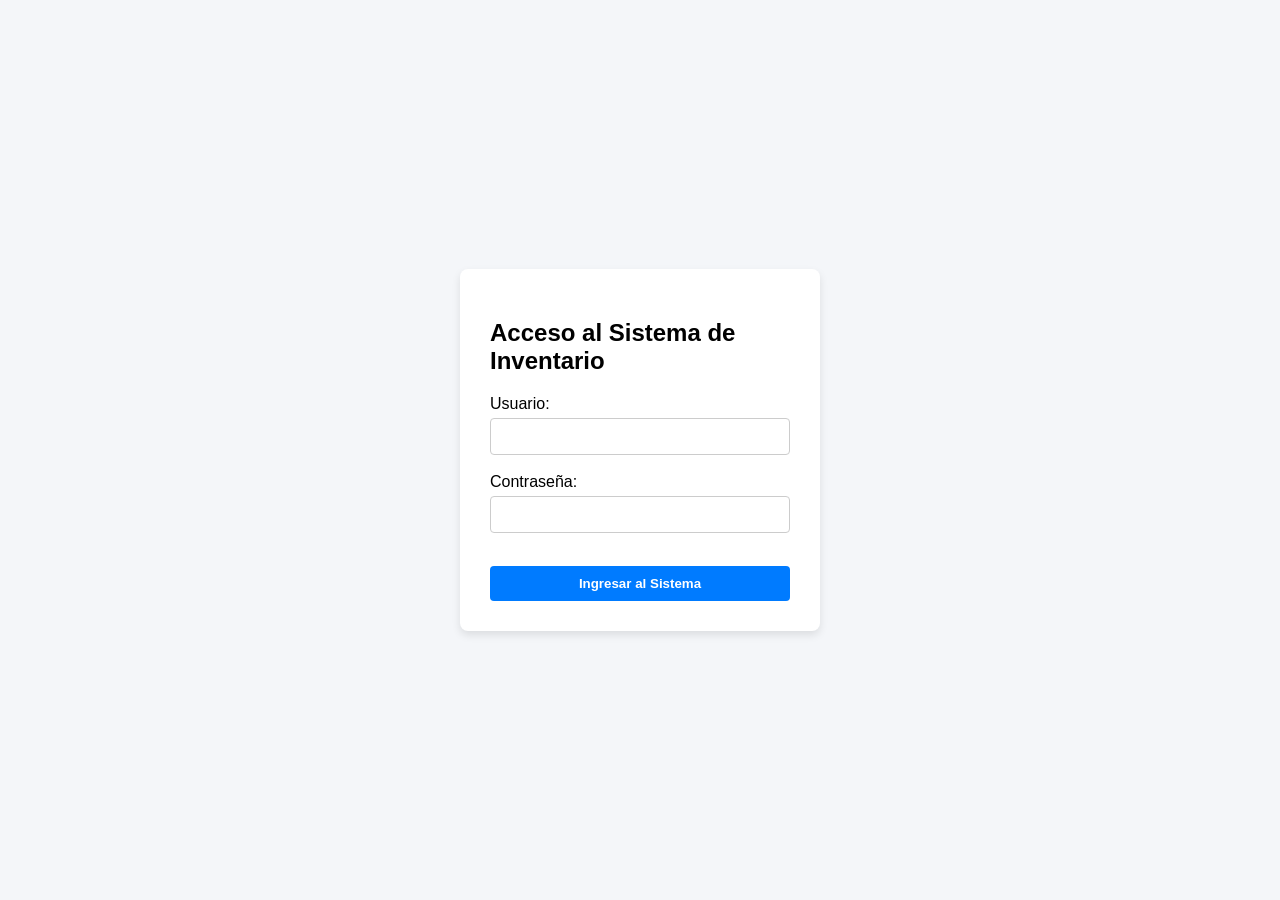
<file: index.html>
<!DOCTYPE html>
<html lang="en">
<head>
    <meta charset="UTF-8">
    <meta name="viewport" content="width=device-width, initial-scale=1.0">
    <title>Sistema De Inventario - [Leslie Portillo] 3DS</title>
    <link rel="stylesheet" href="style.css">
</head>
<body>
    <div class="login-container">
<h2>Acceso al Sistema de Inventario</h2>
<form action="#" method="POST">
<label for="usuario">Usuario:</label>
<input type="text" id="usuario" name="usuario" required>
<br><br>
<label for="password">Contraseña:</label>
<input type="password" id="password" name="password" required>
<br><br>
<button type="submit">Ingresar al Sistema</button>
</form>
</div>
    
</body>
</html>
</file>
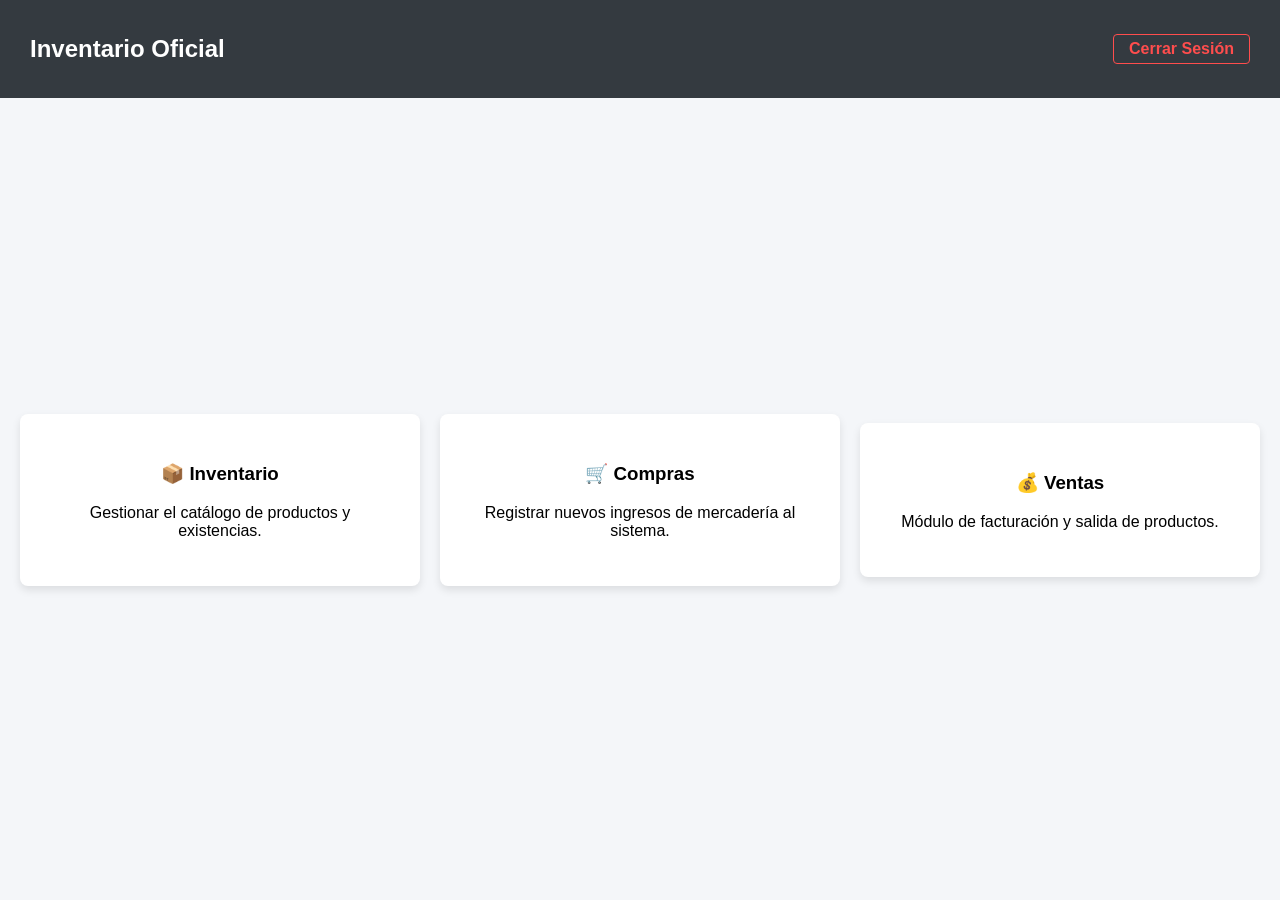
<file: dashboard.html>
<!DOCTYPE html>
<html lang="es">
<head>
<meta charset="UTF-8">
<title>Dashboard - Sistema de Inventario</title>
<link rel="stylesheet" href="style.css">
</head>
<body>
    
<nav class="navbar">
<h2>Inventario Oficial</h2>
<a href="index.html" class="btn-salir">Cerrar Sesión</a>
</nav>

<div class="dashboard-menu">
<div class="tarjeta-modulo">
<h3>📦 Inventario</h3>
<p>Gestionar el catálogo de productos y existencias.</p>
</div>

<div class="tarjeta-modulo">
<h3>🛒 Compras</h3>
<p>Registrar nuevos ingresos de mercadería al sistema.</p>
</div>

<div class="tarjeta-modulo">
<h3>💰 Ventas</h3>
<p>Módulo de facturación y salida de productos.</p>
</div>
</div>

</body>
</html>
</file>
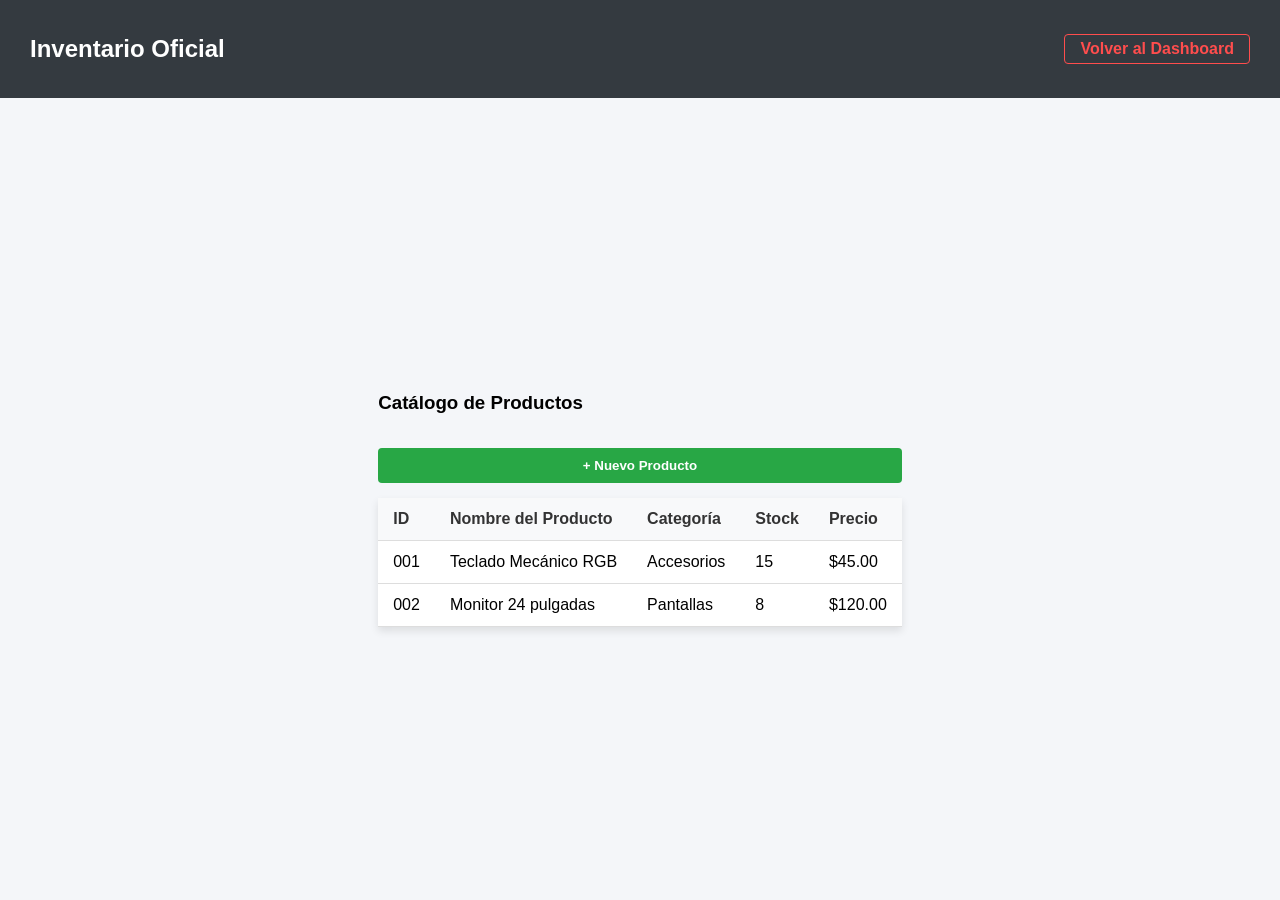
<file: inventario.html>
<!DOCTYPE html>
<html lang="es">
<head>
    <meta charset="UTF-8">
    <meta name="viewport" content="width=device-width, initial-scale=1.0">
    <title>Inventario - Sistema</title>
    <link rel="stylesheet" href="style.css">
</head>
<body>

    <nav class="navbar">
        <h2>Inventario Oficial</h2>
        <a href="dashboard.html" class="btn-salir">Volver al Dashboard</a>
    </nav>

    <div class="contenedor-tabla">
        <h3>Catálogo de Productos</h3>

        <button class="btn-nuevo">+ Nuevo Producto</button>

        <table class="tabla-inventario">
            <thead>
                <tr>
                    <th>ID</th>
                    <th>Nombre del Producto</th>
                    <th>Categoría</th>
                    <th>Stock</th>
                    <th>Precio</th>
                </tr>
            </thead>

            <tbody>
                <tr>
                    <td>001</td>
                    <td>Teclado Mecánico RGB</td>
                    <td>Accesorios</td>
                    <td>15</td>
                    <td>$45.00</td>
                </tr>

                <tr>
                    <td>002</td>
                    <td>Monitor 24 pulgadas</td>
                    <td>Pantallas</td>
                    <td>8</td>
                    <td>$120.00</td>
                </tr>
            </tbody>
        </table>
    </div>

</body>
</html>
</file>
<file: style.css>
/* Centrar el contenido en la pantalla */
body {
font-family: Arial, sans-serif;
background-color: #f4f6f9;
display: flex;
justify-content: center;
align-items: center;
height: 100vh;
margin: 0;
}

/* Estilo de la tarjeta */
.login-container {
background-color: white;
padding: 30px;
border-radius: 8px;
box-shadow: 0 4px 8px rgba(0,0,0,0.1);
width: 300px;
}

/* Inputs */
input {
width: 100%;
padding: 10px;
margin-top: 5px;
border: 1px solid #ccc;
border-radius: 4px;
box-sizing: border-box;
}

/* Botón */
button {
width: 100%;
padding: 10px;
background-color: #007bff;
color: white;
border: none;
border-radius: 4px;
cursor: pointer;
font-weight: bold;
margin-top: 15px;
}

button:hover {
background-color: #0056b3;
}
.navbar {
background-color: #343a40;
color: white;
padding: 15px 30px;
display: flex;
justify-content: space-between;
align-items: center;
width: 100%;
position: fixed;
top: 0;
box-sizing: border-box;
}

.btn-salir {
color: #ff4d4d;
text-decoration: none;
font-weight: bold;
border: 1px solid #ff4d4d;
padding: 5px 15px;
border-radius: 4px;
}

.btn-salir:hover {
background-color: #ff4d4d;
color: white;
}

.dashboard-menu {
display: flex;
justify-content: space-around;
align-items: center;
margin-top: 100px;
padding: 20px;
gap: 20px;
}

.tarjeta-modulo {
background-color: white;
padding: 30px;
border-radius: 8px;
box-shadow: 0 4px 8px rgba(0,0,0,0.1);
width: 30%;
text-align: center;
cursor: pointer;
transition: transform 0.3s ease;
}

.tarjeta-modulo:hover {
transform: translateY(-10px);
box-shadow: 0 8px 16px rgba(0,0,0,0.2);
} 
/* Inventario */
.contenedor-tabla {
margin-top: 100px;
padding: 20px 50px;
}

.btn-nuevo {
background-color: #28a745;
color: white;
padding: 10px 15px;
border: none;
border-radius: 4px;
cursor: pointer;
margin-bottom: 15px;
font-weight: bold;
}

.tabla-inventario {
width: 100%;
border-collapse: collapse;
background-color: white;
box-shadow: 0 4px 8px rgba(0,0,0,0.1);
}

.tabla-inventario th, .tabla-inventario td {
padding: 12px 15px;
border-bottom: 1px solid #ddd;
}

.tabla-inventario th {
background-color: #f8f9fa;
}

.tabla-inventario tr:hover {
background-color: hsl(0, 0%, 95%);
}
/* Estilos para el Módulo de Inventario */

.contenedor-tabla {
    margin-top: 100px;
    padding: 20px 50px;
}

.btn-nuevo {
    background-color: #28a745;
    color: white;
    padding: 10px 15px;
    border: none;
    border-radius: 4px;
    cursor: pointer;
    margin-bottom: 15px;
    font-weight: bold;
}

.tabla-inventario {
    width: 100%;
    border-collapse: collapse;
    background-color: white;
    box-shadow: 0 4px 8px rgba(0,0,0,0.1);
}

.tabla-inventario th,
.tabla-inventario td {
    padding: 12px 15px;
    border-bottom: 1px solid #ddd;
    text-align: left;
}

.tabla-inventario th {
    background-color: #f8f9fa;
    color: #333;
}

.tabla-inventario tr:hover {
    background-color: #f1f1f1;
}
</file>
